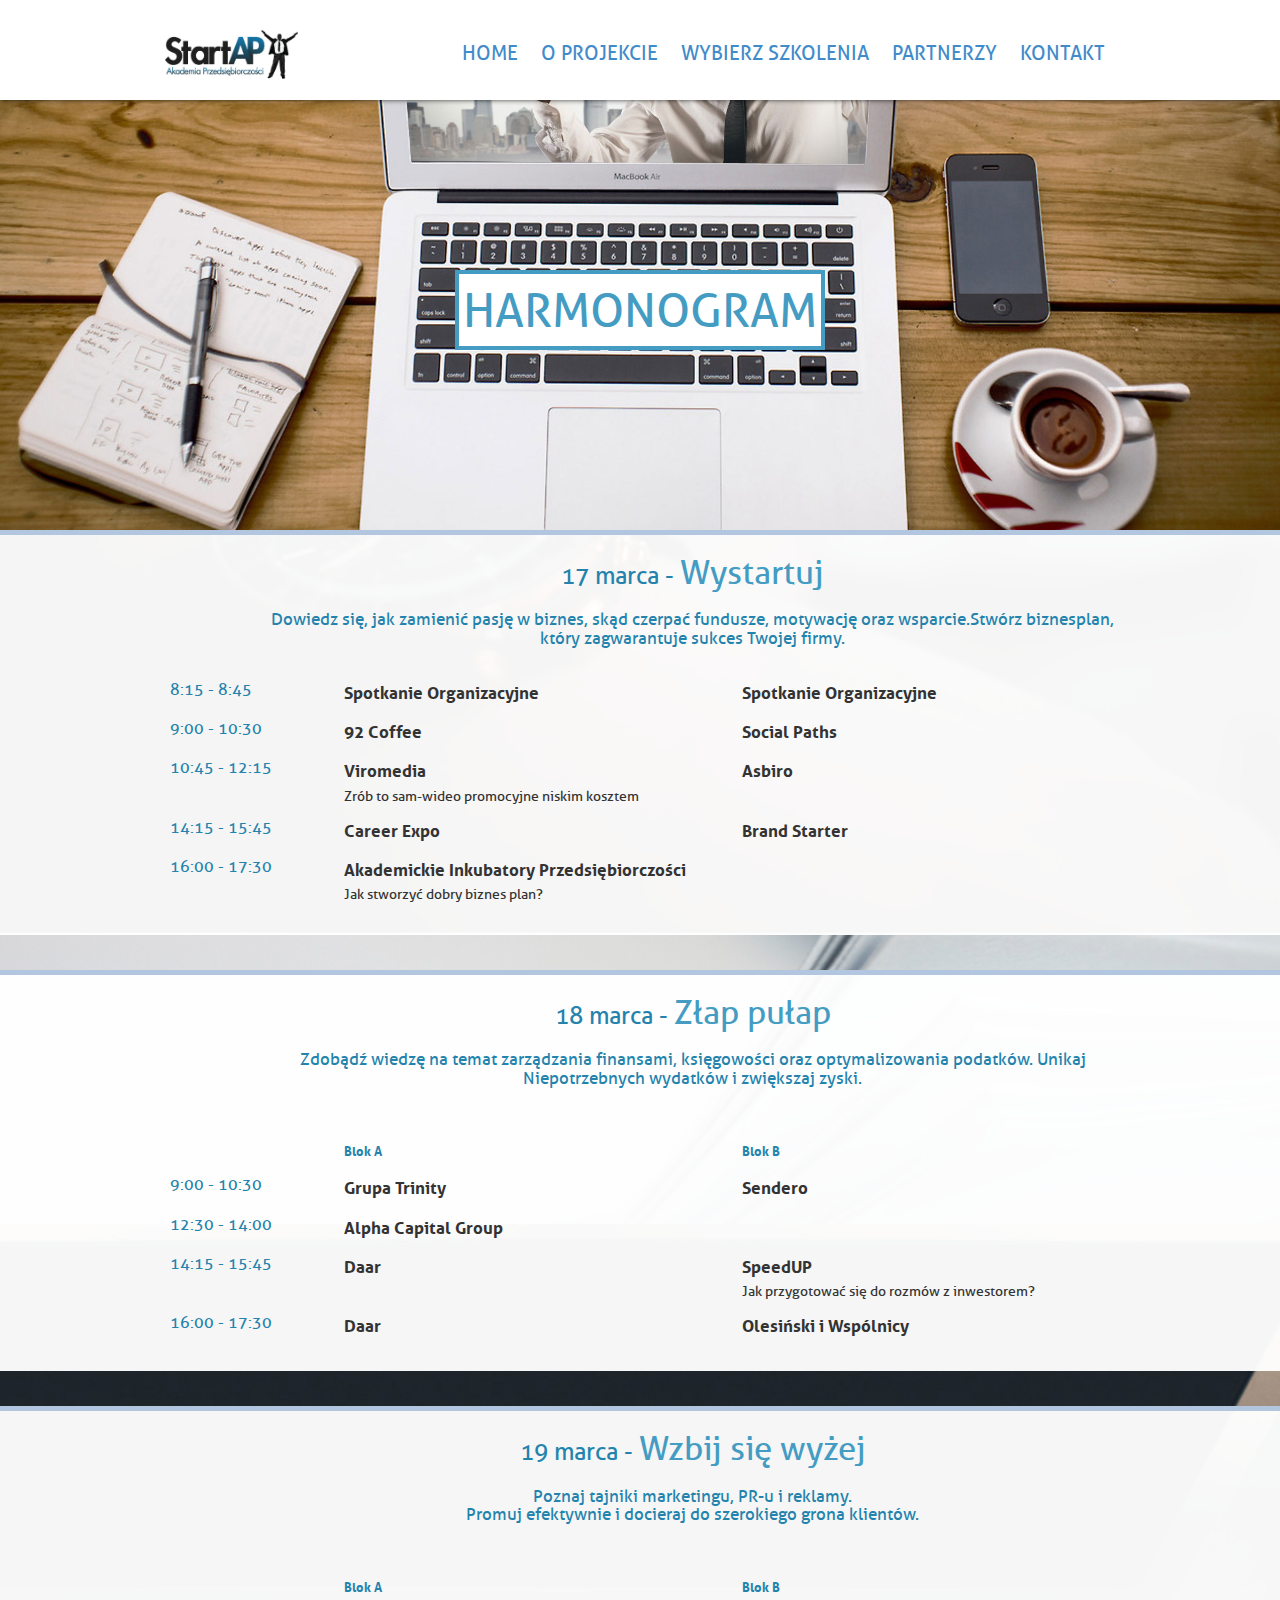
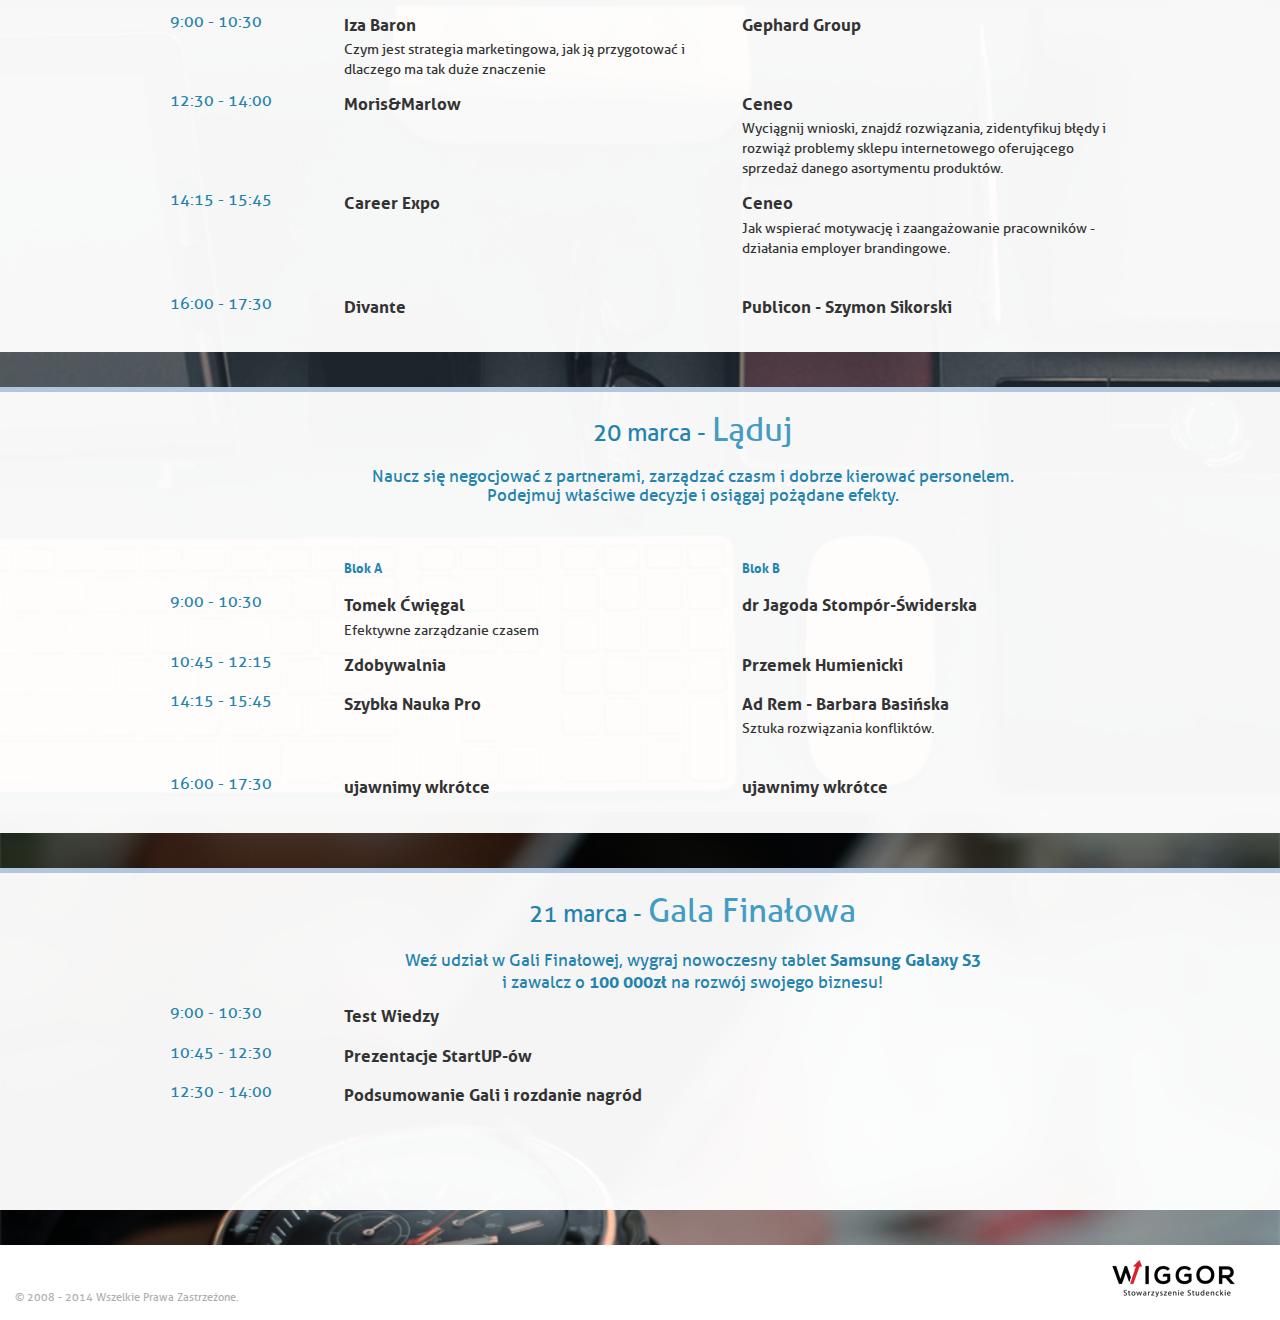
<file: harmonogram.html>
<!doctype html>
<html lang="en">
<head>
	<meta charset="UTF-8">
	<link rel="stylesheet" href="fonts/aller.css">
	<link rel="stylesheet" href="css/bootstrap.css">
	<link rel="stylesheet" href="css/bootstrap-theme.css">
	<link rel="stylesheet" href="styles.css">
	<title>Harmonogram</title>
</head>
<body>
	<div class="menu-shadow">
	<div class="container">
		
		<nav class="row menu">
		<div class="logo col-sm-2">

					<a href="index.html"><img class="main-logo" src="images/LOGO.jpg"/></a>
				</div>
			<ul class="col-sm-10 list-unstyled">
				<li><a href="http://startap.wiggor.pl/">HOME</a></li>
				<li class="dropdown">
					<a href="oprojekcie.html" data-toggle="dropdown" data-target="#">

						O PROJEKCIE
					</a>
					<ul class="dropdown-menu" role="menu">
					    <li><a href="oprojekcie.html#organizator">ORGANIZATOR</a></li>
						<li><a href="oprojekcie.html#regulamin">REGULAMIN</a></li>
						<li><a href="harmonogram.html">HARMONOGRAM</a></li>
						<li><a href="poprzednieedycje.html">POPRZEDNIE EDYCJE</a></li>
					</ul>
				</li>
				<li><a href="index.html#btns">WYBIERZ SZKOLENIA</a></li>
				<li><a href="partnerzy.html">PARTNERZY</a></li>
				<li><a href="index.html#kontakt">KONTAKT</a></li>
			</ul>
		</nav>



	</div>
	</div>
		<div class="harm-head">
			<div class="container">

				<h2 class="part main-header reg-but">HARMONOGRAM</h2>
			</div>
			
		</div>

		<div class="row-bgi">
			<div>
			
			<div class="bg-transparent bd-top  bg-push">
				<div class="container">
					<div class="row">
						<section class="day col-xs-12">
							<h2 class="rodzaj"> 17 marca - <span class="main-header">Wystartuj</span></h2>
							<h3 class="opis"> Dowiedz się, jak zamienić pasję w biznes, skąd czerpać fundusze, motywację oraz wsparcie.Stwórz biznesplan, który zagwarantuje sukces Twojej firmy.</h3><br>
						
						
								<table class="harm-table">
									<tr> 
										<td class="hour">8:15 - 8:45</td>
										<td class="column1">
											<label>Spotkanie Organizacyjne</label>
											</td>
						
										<td class="column2">
											<label> Spotkanie Organizacyjne</label>
											</td>
									</tr>
									
									<tr> 
										<td class="hour">9:00 - 10:30</td>
										<td class="column1">
											<label>92 Coffee</label>
											
										</td>
										<td class="column2"> 
											<label>Social Paths</label>
											
									</tr>
						
									<tr> 
										<td class="hour">10:45 - 12:15</td>
										<td class="column1">
											<label>Viromedia</label>
											 <br><div class="opis2">Zrób to sam-wideo promocyjne niskim kosztem</div>
										</td>
										<td class="column2"> 
											<label>Asbiro</label>
											 <br>
										</td>
									</tr>
						
									<tr> 
										<td class="hour">14:15 - 15:45</td>
										<td class="column1">
											<label>Career Expo</label>
											<br>
										</td>
										<td class="column2"> 
											<label>Brand Starter</label>
											<br>
										</td>
									</tr>
									
									<tr> 
										<td class="hour">16:00 - 17:30</td>
										<td class="column1">
											<label>Akademickie Inkubatory Przedsiębiorczości</label>
											<br><div class="opis2">Jak stworzyć dobry biznes plan?</div>
											</td>
						
										<td class="column2">
											<label> </label>
											</td>
									</tr>
						
								</table>
						
						
						</section>
					</div>
				</div>
			</div>
		</div>
		<div>
			<div class="bg-transparent bd-top bg-push">
				<div class="container">
					<div class="row">
						<section class="day col-xs-12">
							<h2 class="rodzaj"> 18 marca - <span class="main-header">Złap pułap</span></h2>
							<h3 class="opis"> Zdobądź wiedzę na temat zarządzania finansami, księgowości oraz optymalizowania podatków. Unikaj Niepotrzebnych wydatków i zwiększaj zyski.</h3><br><br>
							<table class="harm-table">

									<tr> 
										<td class="hour"></td>
										<td class="column1">
											<label class="blok">Blok A</label>
											 <br>
										</td>
										<td class="column2">
											<label class="blok"> Blok B</label>
											<br>
										</td>
									</tr>




									<tr> 
										<td class="hour">9:00 - 10:30</td>
										<td class="column1">
											<label>Grupa Trinity</label>
											 <br>
										</td>
										<td class="column2">
											<label> Sendero</label>
											<br>
										</td>
									</tr>
									
									<tr> 
										<td class="hour">12:30 - 14:00</td>
										<td class="column1">
											<label>Alpha Capital Group</label>
											 <br>
										</td>
										<td class="column2">
											<label> </label>
											<br>
										</td>
									</tr>
						
									<tr> 
										<td class="hour">14:15 - 15:45</td>
										<td class="column1">
											<label>Daar</label>
											<br>
										</td>
										<td class="column2">
											<label>SpeedUP</label>								
											 <br><div class="opis2">Jak przygotować się do rozmów z inwestorem?</div>
										</td>
									</tr>
						
									<tr> 
										<td class="hour">16:00 - 17:30</td>
										<td class="column1">
											<label>Daar</label>
											<br>
										</td>
										<td class="column2">
											<label>Olesiński i Wspólnicy</label>
											 <br>
										</td>
									</tr>
									

									
						
								</table>
						</section>
					</div>
				</div>
			</div>
			</div>
	
		<div>
			<div class="bg-transparent bd-top bg-push">
				<div class="container">
					<div class="row">
						<section class="day col-xs-12">
							<h2 class="rodzaj"> 19 marca - <span class="main-header">Wzbij się wyżej</span></h2>
							<h3 class="opis"> Poznaj tajniki marketingu, PR-u i reklamy.<br> Promuj efektywnie i docieraj do szerokiego grona klientów.</h3><br><br>
								<table class="harm-table">
								<tr> 
										<td class="hour"></td>
										<td class="column1">
											<label class="blok">Blok A</label>
											 <br>
										</td>
										<td class="column2">
											<label class="blok"> Blok B</label>
											<br>
										</td>
									</tr>


									<tr> 
										<td class="hour">9:00 - 10:30</td>
										<td class="column1">
											<label>Iza Baron</label>
											<div class="opis2">Czym jest strategia marketingowa, jak ją przygotować i dlaczego ma tak duże znaczenie</div>
										</td>
										<td class="column2">
											<label>Gephard Group</label>
											 <br>
										</td>
									</tr>
									
									<tr> 
										<td class="hour">12:30 - 14:00</td>
										<td class="column1">
											<label>Moris&amp;Marlow</label>
											 <br>
										</td>
										<td class="column2">
											<label>Ceneo</label>
											<br>
											<div class="opis2"> Wyciągnij wnioski, znajdź rozwiązania, zidentyfikuj błędy i rozwiąż problemy sklepu internetowego oferującego sprzedaż danego asortymentu produktów.</div>
										</td>
									</tr>
						
									<tr> 
										<td class="hour">14:15 - 15:45</td>
										<td class="column1">
											<label>Career Expo</label>
											 <br>
										</td>
										<td class="column2">
											<label>Ceneo</label>
											<div class="opis2">Jak wspierać motywację i zaangażowanie pracowników - działania employer brandingowe.</div>
											<br>
										</td>
									</tr>
						
									<tr> 
										<td class="hour">16:00 - 17:30</td>
										<td class="column1">
											<label>Divante</label>
											 <br>
										</td>
										<td class="column2">
											<label>Publicon - Szymon Sikorski</label>
											 <br>
										</td>
									</tr>
									
									
						
								</table>
						</section>
					</div>
				</div>
			</div>

		</div>
	


<div>
			<div class="bg-transparent bd-top bg-push">
				<div class="container">
					<div class="row">
						<section class="day col-xs-12">
							<h2 class="rodzaj"> 20 marca - <span class="main-header">Ląduj</span></h2>
							<h3 class="opis"> Naucz się negocjować z partnerami, zarządzać czasm i dobrze kierować personelem.<br> Podejmuj właściwe decyzje i osiągaj pożądane efekty.</h3><br><br>
								<table class="harm-table">
								<tr> 
										<td class="hour"></td>
										<td class="column1">
											<label class="blok">Blok A</label>
											 <br>
										</td>
										<td class="column2">
											<label class="blok"> Blok B</label>
											<br>
										</td>
									</tr>


									<tr> 
										<td class="hour">9:00 - 10:30</td>
										<td class="column1">
											<label>Tomek Ćwięgal</label>
											<div class="opis2">Efektywne zarządzanie czasem</div>
										</td>
										<td class="column2">
											<label>dr Jagoda Stompór-Świderska</label>
											 <br>
										</td>
									</tr>
									
									<tr> 
										<td class="hour">10:45 - 12:15</td>
										<td class="column1">
											<label>Zdobywalnia</label>
											 <br>
										</td>
										<td class="column2">
											<label>Przemek Humienicki</label>
											<br>
											
										</td>
									</tr>
						
									<tr> 
										<td class="hour">14:15 - 15:45</td>
										<td class="column1">
											<label>Szybka Nauka Pro</label>
											 <br>
										</td>
										<td class="column2">
											<label>Ad Rem - Barbara Basińska</label>
											<div class="opis2">Sztuka rozwiązania konfliktów.</div>
											<br>
										</td>
									</tr>
						
									<tr> 
										<td class="hour">16:00 - 17:30</td>
										<td class="column1">
											<label>ujawnimy wkrótce</label>
											 <br>
										</td>
										<td class="column2">
											<label>ujawnimy wkrótce</label>
											 <br>
										</td>
									</tr>
									
									
						
								</table>
						</section>
					</div>
				</div>
			</div>

		</div>





		<div>

			<div class="bg-transparent bd-top bg-push">
				<div class="container">
					<div class="row">
						<section class="day col-xs-12 ">
							<h2 class="rodzaj"> 21 marca - <span class="main-header">Gala Finałowa</span></h2>
							<h3 class="opis">Weź udział w Gali Finałowej, wygraj nowoczesny tablet <span>Samsung Galaxy S3</span><br> i zawalcz o <span>100 000zł</span> na rozwój swojego biznesu!</h3>
								<table class="harm-table last-table">
									<tr> 
										<td class="hour">9:00 - 10:30</td>
										<td class="column1">
											<label>Test Wiedzy</label>
											<br>
										</td>
										<td class="column2">
											<label></label>
											 <br>
										</td>
									</tr>
									
									<tr> 
										<td class="hour">10:45 - 12:30</td>
										<td class="column1">
											<label>Prezentacje StartUP-ów</label>
											 <br>
										</td>
										<td class="column2">
											<label></label>
											 <br>
										</td>
									</tr>
						
									<tr> 
										<td class="hour">12:30 - 14:00</td>
										<td class="column1">
											<label>Podsumowanie Gali i rozdanie nagród</label>
											 <br>
										</td>
										<td class="column2">
											<label></label>
											 <br>
										</td>
									</tr>
						
									
									
									
						
								</table>
						</section>
					</div>
				</div>
			</div>
		</div>
		<div class="clearfix"></div>
		</div>
		<footer class="stopka">
			<div class="col-xs-12">
			<p class="footer-p">© 2008 - 2014 Wszelkie Prawa Zastrzeżone.</p>
			<a href="http://www.wiggor.pl/"><img class="footer-pic" src="images/podstawowe_logo.jpg" /></a>
			</div>
		</footer>

	</div>
	<script src="http://code.jquery.com/jquery-1.11.0.min.js"></script>
	<script src="bootstrap.min.js"></script>

</body>
</html>
</file>
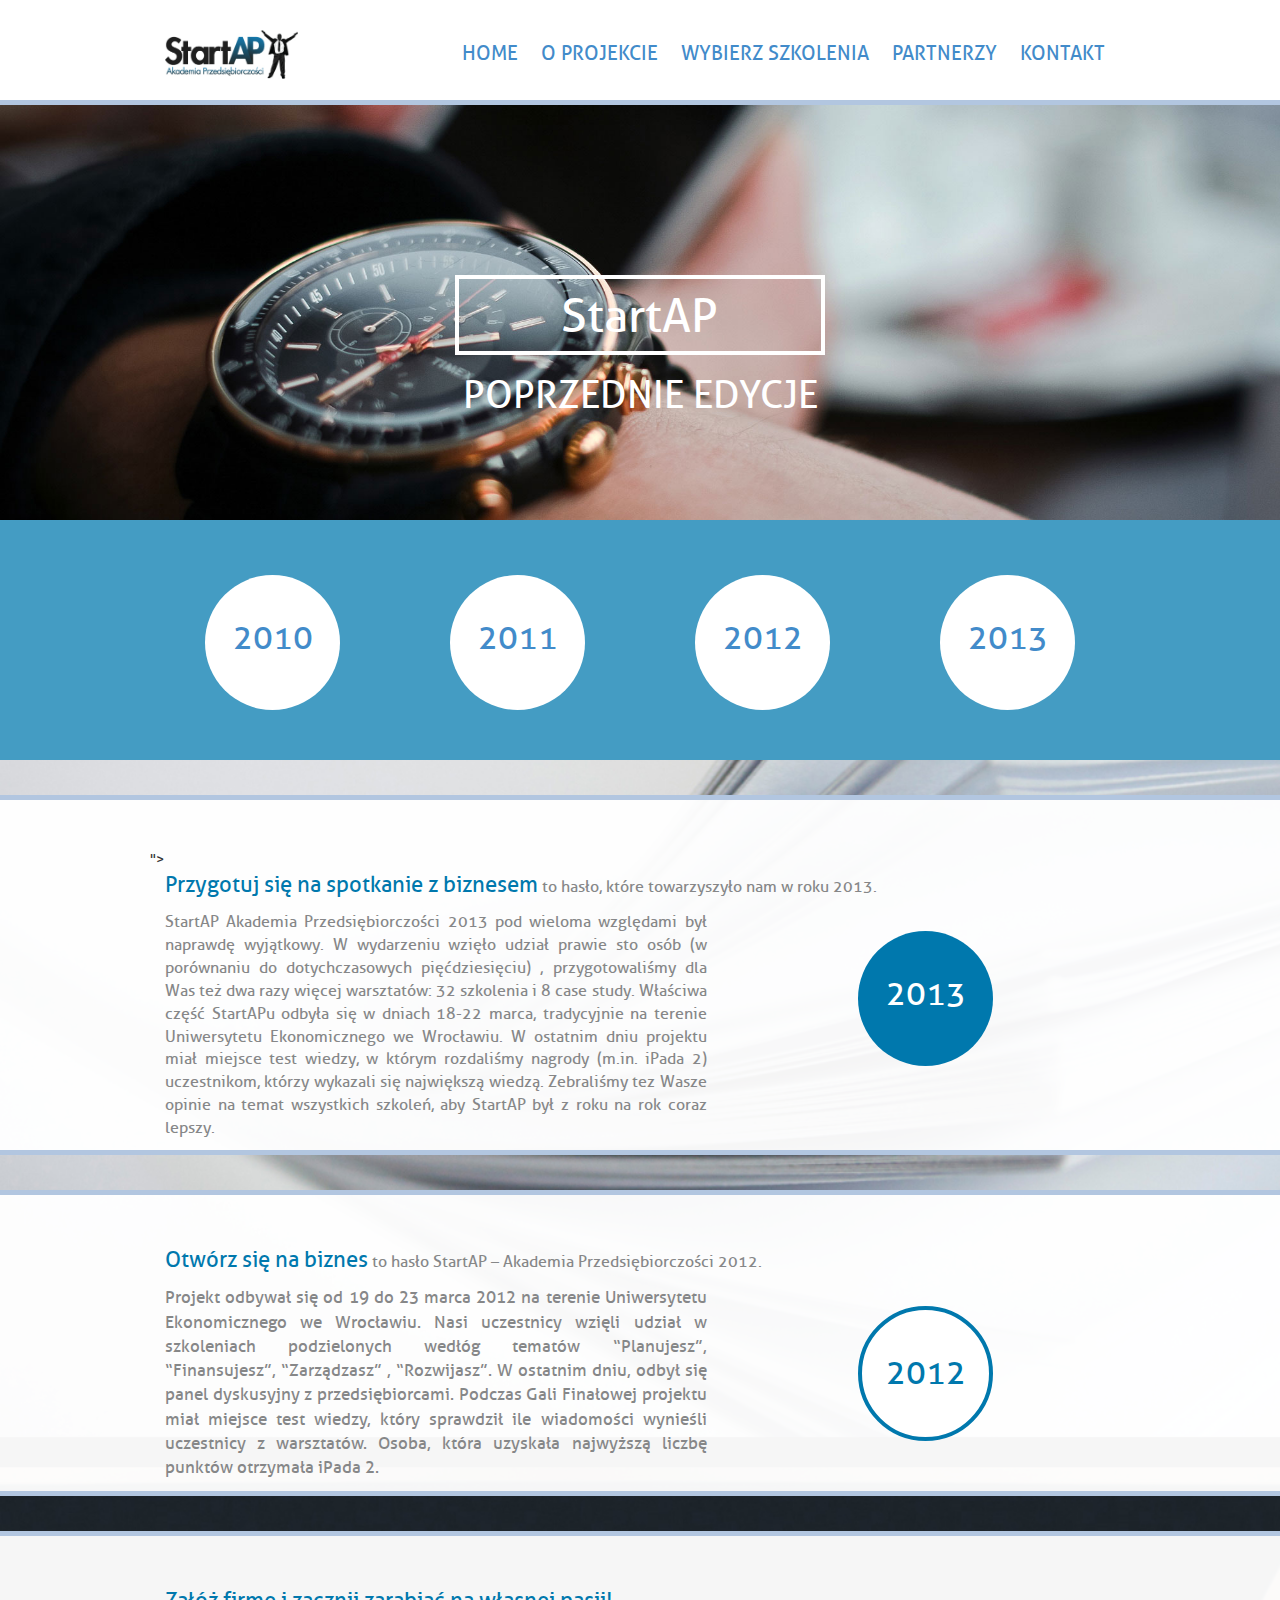
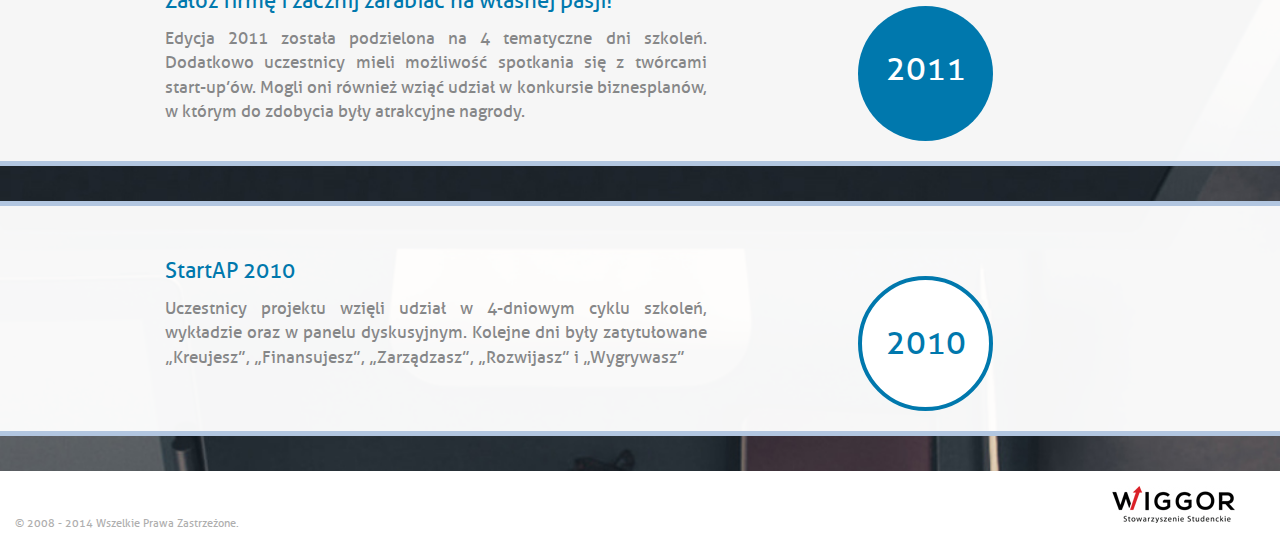
<file: poprzednieedycje.html>
<head>
	<meta charset="UTF-8">
	<link rel="stylesheet" href="fonts/aller.css">
	<link rel="stylesheet" href="css/bootstrap.css">
	<link rel="stylesheet" href="css/bootstrap-theme.css">
	<link rel="stylesheet" href="styles.css">

	<title>Poprzednie edycje</title>
</head>
<body>

	<div class="container">
		
		<nav class="row menu">
		<div class="logo col-sm-2">

					<a href="http://startap.wiggor.pl/"><img class="main-logo" src="images/LOGO.jpg"/></a>
				</div>
			<ul class="col-sm-10 list-unstyled">
				<li><a href="index.html">HOME</a></li>
				<li class="dropdown">
					<a href="oprojekcie.html">

						O PROJEKCIE
					</a>
					<ul class="dropdown-menu" role="menu">
					    <li><a href="oprojekcie.html#organizator">ORGANIZATOR</a></li>
						<li><a href="oprojekcie.html#regulamin">REGULAMIN</a></li>
						<li><a href="harmonogram.html">HARMONOGRAM</a></li>
						<li><a href="poprzednieedycje.html">POPRZEDNIE EDYCJE</a></li>
					</ul>
				</li>
				<li><a href="index.html#btns">WYBIERZ SZKOLENIA</a></li>
				<li><a href="partnerzy.html">PARTNERZY</a></li>
				<li><a href="index.html#kontakt">KONTAKT</a></li>
			</ul>
		</nav>
		</div>
		
		<div class="startap md-top">
			<div class="container">
				<div class="row">
					<div class="col-xs-12">
						<h2 class="nowa reg-but">StartAP</h2>
						<h3 class="date">POPRZEDNIE EDYCJE</h3>
					</div>
				</div>
			</div>
		</div>
		
		

		<div class="editions">
	
			
			<div class="container">
				<div class="row">
						
					
								<div class="col-sm-3">
									<a class="circle" href="poprzednieedycje.html#startAP1"> 2010 </a>
								</div>
					
								<div class="col-sm-3">
									<a class="circle" href="poprzednieedycje.html#title2"> 2011 </a>
								</div>
					
								<div class="col-sm-3">
									<a class="circle" href="poprzednieedycje.html#title3"> 2012 </a>
								</div>
					
								<div class="col-sm-3">
									<a class="circle" href="poprzednieedycje.html#title4"> 2013 </a>
								</div>
				</div>
			</div>
		</div>
		<div class="row-bgi2 row-bgi">
		<div class="clearfix"></div>
		<div class="mg-transparent md-top md-down mg-pushup mg-push clearfix">
				<div class="container">
					<div class="row years-wrapper" id="title4">
">
						<p class="col-xs-12 content-startAP"><span class="title">Przygotuj się na spotkanie z  biznesem</span> to hasło, które towarzyszyło nam w roku 2013.</p>
						<div class="clearfix"></div>
									<div class="years col-sm-7">
						
						
						<p class="content-startAP">StartAP  Akademia  Przedsiębiorczości  2013  pod  wieloma względami był 
						naprawdę  wyjątkowy.  W   wydarzeniu   wzięło   udział   prawie   sto   osób 
						(w  porównaniu do dotychczasowych pięćdziesięciu) , przygotowaliśmy dla
						Was  też  dwa   razy   więcej   warsztatów:   32 szkolenia   i   8   case   study.
						Właściwa część StartAPu odbyła się w dniach 18-22 marca,  tradycyjnie  na 
						terenie Uniwersytetu Ekonomicznego  we   Wrocławiu.   W   ostatnim   dniu 
						projektu    miał   miejsce     test   wiedzy,   w   którym   rozdaliśmy   nagrody  
						(m.in. iPada 2)   uczestnikom,  którzy    wykazali    się    największą    wiedzą.  
						Zebraliśmy  tez Wasze  opinie na temat  wszystkich  szkoleń,   aby   StartAP  
						był  z  roku  na  rok  coraz  lepszy. </p>
						
									</div>
						<div class="col-sm-5">
							<a class="circle circle-blue"  href="#"> 2013 </a>
						</div>
					</div>
				</div>
	</div>
	
	<div class="mg-transparent md-top md-down  mg-push clearfix">
			
<div class="container">
	<div class="row years-wrapper" id="title3">
		
					<p class="col-xs-12 content-startAP"><span class="title">Otwórz się na biznes</span> to hasło StartAP – Akademia Przedsiębiorczości 2012.</p>
						<div class="clearfix"></div>
		
					<div class="years col-sm-7 content-startAP ">
						
						<p>Projekt  odbywał  się  od  19  do  23  marca  2012 na terenie  Uniwersytetu 
						Ekonomicznego we Wrocławiu. Nasi uczestnicy wzięli udział w szkoleniach
						podzielonych  wedłóg   tematów  “Planujesz”,  “Finansujesz”,  “Zarządzasz”
						, “Rozwijasz”.     W     ostatnim    dniu,    odbył   się    panel     dyskusyjny    z 
						przedsiębiorcami. Podczas Gali Finałowej projektu miał miejsce test wiedzy,  
						który sprawdził  ile wiadomości  wynieśli uczestnicy z  warsztatów.   Osoba,
						która   uzyskała najwyższą liczbę punktów otrzymała iPada 2.</p>
		
					</div>
						<div class="col-sm-5">
							<a class="circle circle-white md-top md-down md-pushup mg-push clearfix"  href="#"> 2012 </a>
		
					</div>
	</div>
</div>
	</div>

	<div class="mg-transparent md-top md-down mg-push clearfix">

			<div class="container">
				<div class="row years-wrapper" id="title2">
					<div class="years col-sm-7 content-startAP">
							
						<p><span class="title">Załóż firmę i zacznij zarabiać na własnej pasji! </span></p>
						<p>Edycja 2011   została podzielona  na 4 tematyczne dni szkoleń. Dodatkowo 
						uczestnicy  mieli  możliwość spotkania się  z   twórcami   start-up’ów. Mogli  
						oni    również    wziąć   udział   w   konkursie   biznesplanów,   w którym   do 
						zdobycia  były atrakcyjne nagrody.</p>
					
					
					</div>
					
					<div class="col-sm-5">
							<a class="circle circle-blue"  href="#"> 2011 </a>
					</div>
				</div>
			</div>
	</div>

	<div class="mg-transparent md-top md-down mg-push clearfix">
			<div class="container">
				<div class="row years-wrapper"id="startAP1">
					<div class="years col-sm-7 content-startAP">
						
						<p><span class="title">StartAP 2010 </span></p>
						<p>Uczestnicy projektu  wzięli udział w 4-dniowym  cyklu  szkoleń,  wykładzie oraz  w  panelu  dyskusyjnym.  Kolejne  dni  były  zatytułowane „Kreujesz”, „Finansujesz”, „Zarządzasz”, „Rozwijasz” i „Wygrywasz”</p>
					
						
					</div>
					
					<div class="col-sm-5">
							<a class="circle circle-white"  href="#"> 2010 </a>
						</div>
				</div>
			</div>
		
		</div>
		<div class="clearfix"></div>
	</div>





	<footer class="stopka">
		<div class="col-xs-12">
		<p class="footer-p">© 2008 - 2014 Wszelkie Prawa Zastrzeżone.</p>
		<a href="http://www.wiggor.pl/"><img class="footer-pic" src="images/podstawowe_logo.jpg" /></a>
		</div>
	</footer>
	<script src="http://code.jquery.com/jquery-1.11.0.min.js"></script>
	<script src="bootstrap.min.js"></script>
</body>
</html>
</file>
<file: fonts/aller.css>
/* Generated by Font Squirrel (http://www.fontsquirrel.com) on March 2, 2014 */



@font-face {
    font-family: 'Aller';
    src: url('aller_bd-webfont.eot');
    src: url('aller_bd-webfont.eot?#iefix') format('embedded-opentype'),
         url('aller_bd-webfont.woff') format('woff'),
         url('aller_bd-webfont.ttf') format('truetype'),
         url('aller_bd-webfont.svg#allerbold') format('svg');
    font-weight: 700;
    font-style: normal;

}




@font-face {
    font-family: 'Aller';
    src: url('aller_bdit-webfont.eot');
    src: url('aller_bdit-webfont.eot?#iefix') format('embedded-opentype'),
         url('aller_bdit-webfont.woff') format('woff'),
         url('aller_bdit-webfont.ttf') format('truetype'),
         url('aller_bdit-webfont.svg#allerbold_italic') format('svg');
    font-weight: 700;
    font-style: italic;

}




@font-face {
    font-family: 'Aller';
    src: url('aller_it-webfont.eot');
    src: url('aller_it-webfont.eot?#iefix') format('embedded-opentype'),
         url('aller_it-webfont.woff') format('woff'),
         url('aller_it-webfont.ttf') format('truetype'),
         url('aller_it-webfont.svg#alleritalic') format('svg');
    font-weight: normal;
    font-style: italic;

}




@font-face {
    font-family: 'Aller';
    src: url('aller_lt-webfont.eot');
    src: url('aller_lt-webfont.eot?#iefix') format('embedded-opentype'),
         url('aller_lt-webfont.woff') format('woff'),
         url('aller_lt-webfont.ttf') format('truetype'),
         url('aller_lt-webfont.svg#aller_lightregular') format('svg');
    font-weight: 300;
    font-style: normal;

}




@font-face {
    font-family: 'Aller';
    src: url('aller_ltit-webfont.eot');
    src: url('aller_ltit-webfont.eot?#iefix') format('embedded-opentype'),
         url('aller_ltit-webfont.woff') format('woff'),
         url('aller_ltit-webfont.ttf') format('truetype'),
         url('aller_ltit-webfont.svg#aller_lightitalic') format('svg');
    font-weight: normal;
    font-style: italic;

}




@font-face {
    font-family: 'Aller';
    src: url('aller_rg-webfont.eot');
    src: url('aller_rg-webfont.eot?#iefix') format('embedded-opentype'),
         url('aller_rg-webfont.woff') format('woff'),
         url('aller_rg-webfont.ttf') format('truetype'),
         url('aller_rg-webfont.svg#allerregular') format('svg');
    font-weight: normal;
    font-style: normal;

}
</file>
<file: styles.css>
/* line 5, styles.sass */
body, html {
  font-family: "Aller";
}

/* line 8, styles.sass */
img {
  max-width: 100%;
}

/* line 11, styles.sass */
.container {
  width: 980px;
  max-width: 100%;
}

/* line 15, styles.sass */
.bd-top, .md-top {
  border-top: 5px solid #b2c6e0;
}

/* line 18, styles.sass */
.bd-down, .md-down {
  border-bottom: 5px solid #b2c6e0;
}

/* line 22, styles.sass */
.bg-white, .mg-white {
  background-color: white;
}

/* line 25, styles.sass */
.bg-transparent, .mg-transparent {
  background-color: rgba(255, 255, 255, 0.96);
}

/* line 28, styles.sass */
.bg-push, .mg-push {
  margin-bottom: 35px;
}

/* line 31, styles.sass */
.bg-pushup, .mg-pushup {
  margin-top: 35px;
}

/* line 35, styles.sass */
.menu {
  border: 0;
}

/* line 38, styles.sass */
.menu > ul {
  text-align: right;
}

/* line 41, styles.sass */
.menu > ul > li {
  display: inline-block;
  margin-top: 20px;
  padding-top: 30px;
  font-size: 20px;
  text-align: center;
  color: #449cc3;
  height: 80px;
  padding: 20px 10px 0;
}

/* line 51, styles.sass */
.menu-shadow {
  position: relative;
  z-index: 5;
  box-shadow: 0 0px 5px 0px rgba(0, 0, 0, 0.75);
}

/* line 58, styles.sass */
.main-logo {
  padding-top: 30px;
}

/* line 62, styles.sass */
a:hover {
  text-decoration: none;
  transition: 0.3s;
}

/* line 66, styles.sass */
.main-header {
  color: #449cc3;
  font-size: 33px;
  text-align: center;
}

/* line 75, styles.sass */
.harm-head {
  background-image: url("images/big-images/4.jpg");
  background-position: center -340px;
  background-size: 100%;
  height: 430px;
  padding-top: 170px;
}

/* line 86, styles.sass */
.partners {
  background-image: url("images/layer6.jpg");
  background-position: -70px -50px;
  height: 430px;
  padding-top: 170px;
}

/* line 95, styles.sass */
.ceneo {
  text-align: center;
  font-size: 22px;
  color: #c1c2c3;
  margin-bottom: 25px;
}

/* line 106, styles.sass */
.lms {
  max-width: 100%;
  max-height: 100px;
}

/* line 110, styles.sass */
.meryt {
  max-width: 100%;
  max-height: 70px;
}

/* line 115, styles.sass */
.logos {
  border-bottom: none;
  margin-bottom: 40px;
  font-size: 0;
}
/* line 120, styles.sass */
.logos a {
  text-align: center;
  display: table-cell;
  vertical-align: middle;
}
/* line 125, styles.sass */
.logos [class^="col-"] {
  display: inline-block;
  float: none;
  vertical-align: middle;
  margin-bottom: 15px;
}

/* line 131, styles.sass */
.logos-wrapper {
  display: table;
  width: 100%;
  height: 100%;
}

/* line 138, styles.sass */
.footer2 {
  height: 320px;
  background-image: url("images/big-images/7.jpg");
  background-position: 0 bottom;
  border-bottom: none;
  background-size: cover;
}

/* line 146, styles.sass */
.puste {
  height: 500px;
}

/* line 149, styles.sass */
.part {
  background-color: white;
}

/* line 156, styles.sass */
.content-startAP {
  color: #868788;
  font-size: 16px;
  text-align: justify;
}

/* line 162, styles.sass */
.start {
  font-size: 20px;
  color: #449cc3;
  font-weight: 400;
}

/* line 169, styles.sass */
.wiecej {
  font-size: 16px;
}

/* line 175, styles.sass */
.content1 {
  margin-bottom: 20px;
}

/* line 180, styles.sass */
.partnerzy {
  color: #515151;
  font-size: 33px;
  text-align: center;
}

/* line 187, styles.sass */
.partnerzy-main {
  padding-bottom: 30px;
}

/* line 191, styles.sass */
.partnerzy-section {
  background-image: url("images/big-images/5.jpg");
  padding-top: 215px;
  background-position: center 330px;
  text-align: center;
  background-size: 100%;
}

/* line 199, styles.sass */
figcaption {
  color: #9c9d9e;
  margin-top: 20px;
}

/* line 204, styles.sass */
figure {
  margin-top: 25px;
}

/* line 207, styles.sass */
.logo-pic {
  float: none;
  margin: 60px auto 20px auto;
  padding-bottom: 40px;
}

/* line 214, styles.sass */
.szkolenia {
  background-image: url("images/big-images/8.jpg");
  background-position: center center;
  height: 430px;
  padding-top: 60px;
}

/* line 223, styles.sass */
.szkolenia a {
  font-size: 25px;
}

/* line 226, styles.sass */
.buttons {
  width: 350px;
  max-width: 100%;
  margin: 0 auto;
  font-weight: 300;
  padding-top: 25px;
}

/* line 236, styles.sass */
.button-log {
  background-color: rgba(0, 120, 173, 0.64);
  color: white;
  padding: 30px 40px;
  display: block;
  float: left;
  width: 50%;
  text-align: center;
  height: 85px;
}
/* line 247, styles.sass */
.button-log:hover {
  color: #449cc3;
  text-decoration: none;
  transition: 0.3s;
  background-color: rgba(255, 255, 255, 0.7);
}

/* line 256, styles.sass */
.button-sign {
  background-color: rgba(255, 255, 255, 0.7);
  color: #449cc3;
  padding: 30px 40px;
  display: block;
  float: right;
  width: 50%;
  text-align: center;
  height: 85px;
}
/* line 267, styles.sass */
.button-sign:hover {
  color: white;
  text-decoration: none;
  transition: 0.3s;
  background-color: rgba(0, 120, 173, 0.64);
}

/* line 276, styles.sass */
.regulamin {
  background-image: url("images/Layer4.jpg");
  height: 430px;
  padding-top: 60px;
  background-position: 0 -380px;
  background-size: 100%;
}

/* line 283, styles.sass */
.pic-slider {
  position: absolute;
  right: 0;
  bottom: -10px;
  z-index: 20;
}

/* line 290, styles.sass */
.carousel-inner {
  overflow: visible;
}

/* line 295, styles.sass */
.reg-but {
  border: 4px solid #449cc3;
  max-width: 7.87234em;
  height: 1.70213em;
  text-align: center;
  padding-top: 0.25532em;
  display: block;
  margin: 0 auto;
  font-size: 47px;
}

/* line 309, styles.sass */
.nowa2 {
  color: white;
  font-weight: 200;
  background-color: #0278ad;
  width: 470px;
  height: 50px;
  font-size: 35px;
  padding: 5px 0 5px 35px;
  margin-top: 250px;
}
/* line 322, styles.sass */
.nowa2 a:hover {
  text-decoration: none;
  transition: 0.3s;
}

/* line 326, styles.sass */
.nowa {
  color: white;
  border: 4px solid white;
}

/* line 332, styles.sass */
.rule {
  height: 215px;
}

/* line 340, styles.sass */
.col-sm-3 {
  margin: 0 auto;
}

/* line 344, styles.sass */
.logos .col-sm-4 {
  margin-bottom: 30px;
}

/* line 347, styles.sass */
.editions {
  background-color: #449cc3;
  min-height: 240px;
  text-align: center;
  padding-top: 35px;
}

/* line 353, styles.sass */
.editions2 {
  min-height: 320px;
  padding: 0;
}

/* line 357, styles.sass */
.prev-eds {
  color: white;
}

/* line 364, styles.sass */
.circle {
  font-size: 33px;
  background-color: white;
  border-radius: 50%;
  display: block;
  height: 135px;
  width: 135px;
  padding-top: 40px;
  margin: 20px auto 20px auto;
  text-align: center;
}

/* line 378, styles.sass */
.circle-blue {
  background-color: #0078ad;
  color: white;
}

/* line 385, styles.sass */
.white {
  background-color: rgba(255, 255, 255, 0.96);
  margin-top: 45px;
  padding-top: 50px;
  border-bottom: 5px solid #aec3dd;
  border-top: 5px solid #aec3dd;
}
/* line 396, styles.sass */
.white:last-child {
  margin-bottom: 45px;
}

/* line 401, styles.sass */
.circle-white {
  color: #0078ad;
  border: 4px solid #0078ad;
}

/* line 410, styles.sass */
.wig {
  color: black;
  font-weight: 600;
}

/* line 414, styles.sass */
.podst-logo {
  max-width: 100%;
  max-height: 130px;
}

/* line 418, styles.sass */
.organ {
  margin-bottom: 50px;
}

/* line 424, styles.sass */
.kontakt {
  padding-bottom: 20px;
  text-align: center;
}

/* line 431, styles.sass */
.szkolenia .main-header {
  width: 350px;
  height: 85px;
  background-color: rgba(255, 255, 255, 0.7);
  margin: 0 auto;
  padding-top: 25px;
  margin-bottom: 30px;
  max-width: 100%;
}

/* line 442, styles.sass */
.face {
  width: 144px;
  height: 144px;
}

/* line 448, styles.sass */
.position {
  color: #449cc3;
  font-size: 15px;
  font-weight: 600;
}

/* line 453, styles.sass */
.about {
  color: #979696;
  font-size: 15px;
  margin-top: 20px;
}

/* line 458, styles.sass */
h5 {
  font-weight: 600;
  font-size: 15px;
}

/* line 467, styles.sass */
.days {
  color: #449cc3;
  font-size: 38px;
  text-align: center;
}

/* line 472, styles.sass */
.date {
  color: white;
  font-size: 38px;
  text-align: center;
}

/* line 478, styles.sass */
.date2 {
  color: #449cc3;
}

/* line 483, styles.sass */
.def-col {
  width: 345px;
  margin-left: 55px;
}

/* line 489, styles.sass */
.harm {
  background-image: url("images/big-images/2.jpg");
  background-position: 0 -450px;
  background-size: 100%;
  border-bottom: none;
  padding-top: 75px;
  height: 320px;
}
/* line 497, styles.sass */
.harm a:hover {
  text-decoration: none;
  transition: 0.3s;
}

/* line 506, styles.sass */
.black-footer {
  background-color: #232323;
  height: 170px;
  border-bottom: none;
}

/* line 514, styles.sass */
.startap {
  background-image: url("images/big-images/3.jpg");
  color: white;
  background-position: 0 -200px;
  background-size: 100%;
  height: 420px;
  padding-top: 170px;
}

/* line 525, styles.sass */
.years {
  font-size: 17px;
  color: #868788;
}

/* line 529, styles.sass */
.years-wrapper {
  padding-top: 50px;
}

/* line 534, styles.sass */
.title {
  color: #0078ad;
  font-size: 22px;
}

/* line 538, styles.sass */
.kolo {
  height: 144px;
  width: 144px;
  text-align: center;
  border-radius: 50%;
}

/* line 548, styles.sass */
footer {
  height: 75px;
}

/* line 552, styles.sass */
.stopka {
  border-bottom: none;
}

/* line 555, styles.sass */
.footer-p {
  float: left;
  padding-top: 45px;
  font-size: 11px;
  color: #aeaeae;
}

/* line 563, styles.sass */
.footer-pic {
  float: right;
  padding-top: 15px;
  margin-right: 30px;
}

/* line 571, styles.sass */
.harm-table {
  font-size: 17px;
  margin: 0 auto;
  width: 100%;
}
/* line 576, styles.sass */
.harm-table td {
  vertical-align: top;
}

/* line 580, styles.sass */
.hour {
  color: #2383ad;
  font-size: 16px;
  padding-left: 0;
  width: 120px;
}

/* line 586, styles.sass */
td {
  padding-bottom: 10px;
  padding-left: 25px;
}

/* line 591, styles.sass */
.opis2 {
  font-size: 14px;
}

/* line 596, styles.sass */
.column1, .column2 {
  width: 320px;
}

/* line 599, styles.sass */
.blok {
  color: #2383ad;
  font-size: 13px;
}

/* line 603, styles.sass */
.day {
  padding-left: 20px;
  padding-bottom: 20px;
}

/* line 608, styles.sass */
.row-bgi {
  background-image: url("images/row-bgi.jpg");
  background-position: 0 -450px;
  background-size: 100%;
}

/* line 613, styles.sass */
.row-bgi2 {
  background-image: url("images/tumblr-bgr.jpg");
  background-position: center -180px;
  border-bottom: none;
  background-size: 100%;
}

/* line 622, styles.sass */
.rodzaj {
  color: #2383ad;
  font-size: 24px;
  margin-left: 100px;
  text-align: center;
}

/* line 628, styles.sass */
.opis {
  color: #2383ad;
  font-size: 17px;
  margin-left: 100px;
  text-align: center;
}
/* line 634, styles.sass */
.opis span {
  font-weight: 600;
}

/* line 637, styles.sass */
.last-table {
  margin-bottom: 70px;
}

/* line 642, styles.sass */
.slide-img-wrapper {
  width: auto;
  height: 420px;
  background-size: cover;
  background-position: center 20%;
}

/* line 649, styles.sass */
.slide-img-outer-wrapper {
  overflow: hidden;
}

/* line 652, styles.sass */
.positioner {
  position: absolute;
  top: 0;
  bottom: 0;
  left: 0;
  right: 0;
}

/* line 660, styles.sass */
.wrapper {
  display: table;
  width: 100%;
  height: 100%;
}

/* line 665, styles.sass */
.inner {
  display: table-cell;
  vertical-align: middle;
}

/* line 669, styles.sass */
.bord {
  border-bottom: 5px solid #b4c7df;
}

/* line 672, styles.sass */
.menu .list-unstyled {
  margin-bottom: 0;
}

/* line 675, styles.sass */
.menu .dropdown:hover .dropdown-menu {
  display: block;
  margin-top: 0;
  padding: 0;
}

/* line 681, styles.sass */
.dropdown-menu {
  background-color: transparent;
  box-shadow: none;
  border: none;
  margin-top: 5px;
  left: 50%;
  margin-left: -85px;
}
/* line 692, styles.sass */
.dropdown-menu li {
  background-color: rgba(24, 126, 175, 0.9);
  margin-bottom: 5px;
  height: 45px;
  width: 170px;
}
/* line 699, styles.sass */
.dropdown-menu li > a {
  color: white;
  font-size: 17px;
  font-weight: 200;
  padding: 10px 5px;
}

/* line 710, styles.sass */
.srodek {
  vertical-align: middle;
}

@media screen and (max-width: 768px) {
  /* line 715, styles.sass */
  .menu > ul {
    text-align: center;
  }

  /* line 718, styles.sass */
  .menu > ul > li {
    font-size: 14px;
  }

  /* line 721, styles.sass */
  .startap {
    background-size: cover;
  }

  /* line 724, styles.sass */
  .footer2 {
    background-position: center bottom;
  }
}
@media screen and (max-width: 580px) {
  /* line 732, styles.sass */
  .carousel .reg-but {
    font-size: 32px;
  }
  /* line 734, styles.sass */
  .carousel .date {
    font-size: 24px;
  }
}
@media screen and (max-width: 480px) {
  /* line 740, styles.sass */
  .menu > ul > li {
    display: block;
    float: none;
    width: auto;
    padding-top: 0;
    height: auto;
  }

  /* line 747, styles.sass */
  .content-startAP {
    font-size: 12px;
  }

  /* line 750, styles.sass */
  .title {
    font-size: 14px;
  }

  /* line 754, styles.sass */
  .carousel .reg-but {
    font-size: 20px;
  }
  /* line 756, styles.sass */
  .carousel .date {
    font-size: 16px;
    margin-top: 10px;
  }

  /* line 760, styles.sass */
  .szkolenia .button-log,
  .szkolenia .button-sign {
    font-size: 18px;
  }

  /* line 764, styles.sass */
  .reg-but {
    font-size: 32px;
  }

  /* line 768, styles.sass */
  .rodzaj {
    margin-left: 0;
    font-size: 20px;
  }
  /* line 772, styles.sass */
  .rodzaj .main-header {
    font-size: 24px;
  }

  /* line 775, styles.sass */
  .hour {
    text-align: center;
  }

  /* line 778, styles.sass */
  .stopka {
    text-align: center;
  }

  /* line 781, styles.sass */
  .footer-p, .footer-pic {
    float: none;
  }

  /* line 784, styles.sass */
  .footer-pic {
    margin-bottom: 20px;
  }
}
@media screen and (max-width: 1420px) {
  /* line 791, styles.sass */
  .slide-img-wrapper {
    margin: 0 -250px;
  }
}
@media screen and (max-width: 1120px) {
  /* line 796, styles.sass */
  .slide-img-wrapper {
    margin: 0 -400px;
  }
}
@media screen and (max-width: 920px) {
  /* line 801, styles.sass */
  .slide-img-wrapper {
    margin: 0 -500px;
  }
}
@media screen and (max-width: 720px) {
  /* line 806, styles.sass */
  .slide-img-wrapper {
    margin: 0 -600px;
  }
}
@media screen and (max-width: 420px) {
  /* line 811, styles.sass */
  .slide-img-wrapper {
    margin: 0 -750px;
  }
}
</file>
